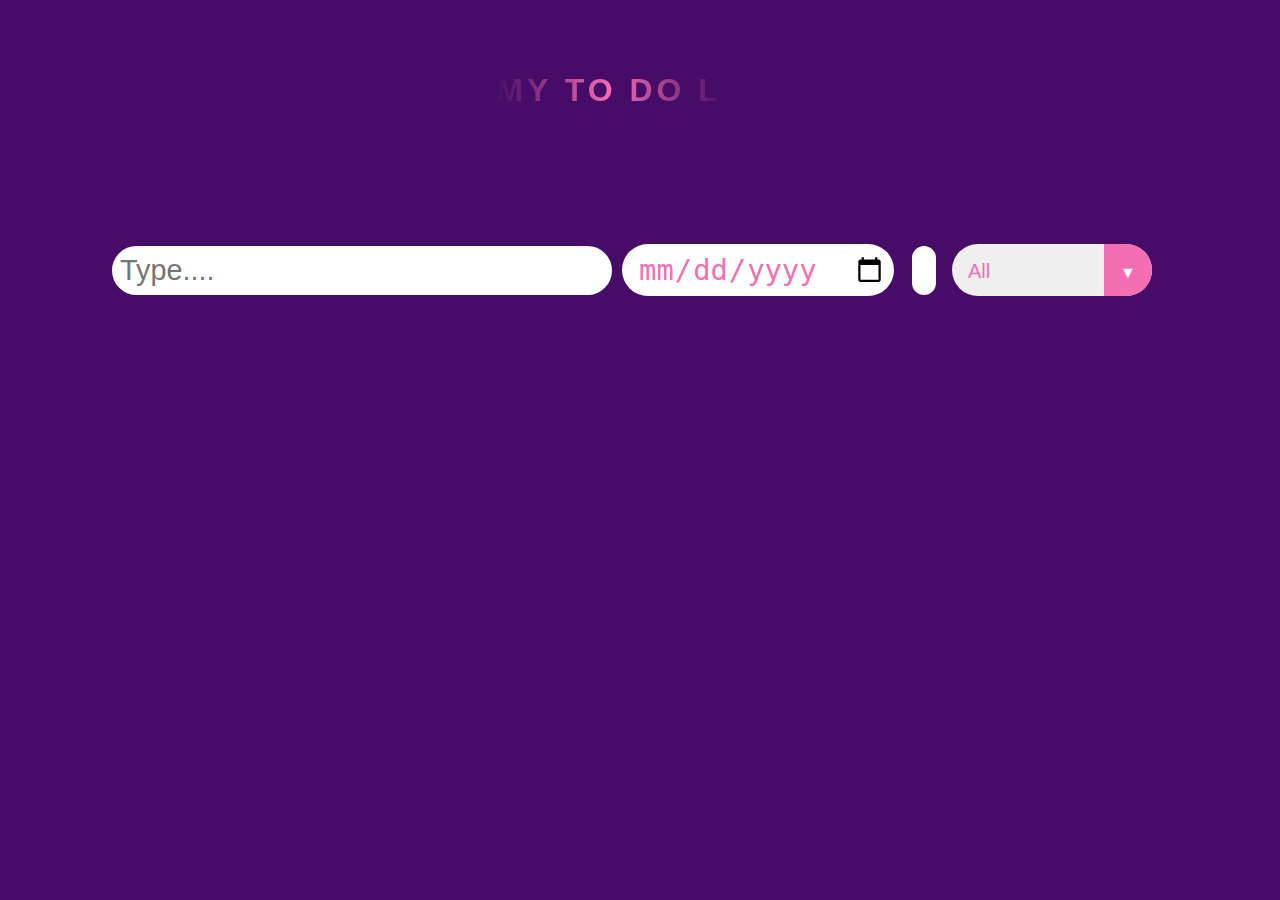
<file: index.html>
<!DOCTYPE html>
<html lang="en">
<head>
    <meta charset="UTF-8">
    <meta http-equiv="X-UA-Compatible" content="IE=edge">
    <meta name="viewport" content="width=device-width, initial-scale=1.0">
    <link rel="preconnect" href="https://fonts.googleapis.com">
    <link rel="preconnect" href="https://fonts.gstatic.com" crossorigin>
    <link href="https://fonts.googleapis.com/css2?family=Poppins&display=swap" rel="stylesheet">
    <link rel="stylesheet" href="https://cdnjs.cloudflare.com/ajax/libs/font-awesome/5.15.3/css/all.min.css" integrity="sha512-iBBXm8fW90+nuLcSKlbmrPcLa0OT92xO1BIsZ+ywDWZCvqsWgccV3gFoRBv0z+8dLJgyAHIhR35VZc2oM/gI1w==" crossorigin="anonymous" referrerpolicy="no-referrer" />
    <link rel="stylesheet" href="./styles/styles.css">
    <title>To Do List</title>
</head>
<body>

    <header>
        <h1 class="header-text">My To Do List</h1>
    </header>

    <form action="#">
        <input type="text" class="todo-input" placeholder="Type....">
        <input type="date" name="Date" class="date">
        <button class="todo-button" type="submit">
            <i class="fas fa-plus-circle fa-lg"></i>
        </button>
        <div class="select">
            <select name="todos" class="filter-todo">
                <option value="all">All</option>
                <option value="completed">Completed</option>
                <option value="incompleted">Incompleted</option>
            </select>
        </div>
    </form>

    <div class="todo-container">
        <ul class="todo-list"></ul>
    </div>
    
    <script src="./app/todo.js" type="module"></script>
    <script src="./app/validation.js" type="module"></script>

</body>
</html>
</file>
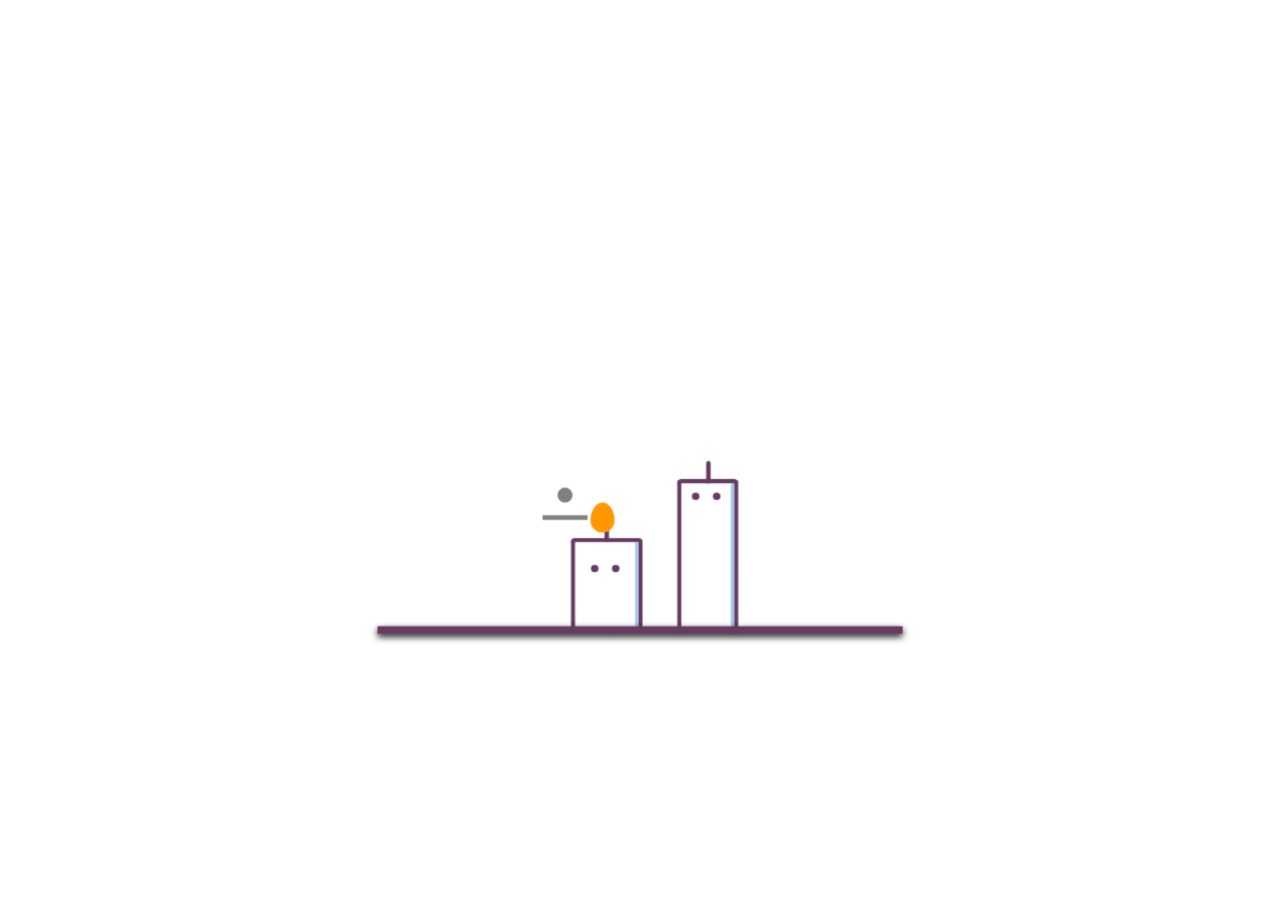
<file: loading.html>
<!DOCTYPE html>
<html lang="en">
<head>
    <meta charset="UTF-8">
    <meta http-equiv="X-UA-Compatible" content="IE=edge">
    <meta name="viewport" content="width=device-width, initial-scale=1.0">
    <link rel="stylesheet" href="./styles/loading.css">
    <title>Loading Page</title>
</head>
<body>
    <div class="wrapper">
        <div class="candles">
        <div class="light__wave"></div>
        <div class="candle1">
            <div class="candle1__body">
            <div class="candle1__eyes">
                <span class="candle1__eyes-one"></span>
                <span class="candle1__eyes-two"></span>
            </div>
            <div class="candle1__mouth"></div>
            </div>
            <div class="candle1__stick"></div>
        </div>
        
        <div class="candle2">
            <div class="candle2__body">
            <div class="candle2__eyes">
                <div class="candle2__eyes-one"></div>
                <div class="candle2__eyes-two"></div>
            </div>
            </div>
            <div class="candle2__stick"></div>
        </div>
        <div class="candle2__fire"></div>
        <div class="sparkles-one"></div>
        <div class="sparkles-two"></div>
        <div class="candle__smoke-one">
    
        </div>
        <div class="candle__smoke-two">
    
        </div>
        </div>
        <div class="floor">
        </div>
    
    </div>

  <script>
    setTimeout(function() {
      window.location.href = "index.html";
    }, 7000);
  </script>
  
</body>
</html>
</file>
<file: styles/styles.css>
*{
    margin: 0;
    padding: 0;
    box-sizing: border-box;
}

.header-text{
    color: #F56EB3;
    font-size: 50px;
    position: relative;
    font-family: sans-serif;
    text-transform: uppercase;
    font-size: 2em;
    letter-spacing: 4px;
    overflow: hidden;
    background: linear-gradient(90deg, #460C68, #F56EB3, #460C68);
    background-repeat: no-repeat;
    background-size: 80%;
    animation: animate 3s linear infinite;
    -webkit-background-clip: text;
    -webkit-text-fill-color: rgba(255, 255, 255, 0);
  }
  
  @keyframes animate {
    0% {
      background-position: -500%;
    }
    100% {
      background-position: 500%;
    }
}
body{
    background-color: #460C68;
    color: white;
    font-family: "Poppins", sans-serif;
    min-height: 100vh;
}

.filter-todo{
    width: 200px;
    font-size: 20px;
}

.date {
    color: #F56EB3;
    margin-left: 10px;
    margin-right: 10px;
    font-size: 1.8rem;
    display: inline-block;
}

@media (max-width: 600px) {
    .date {
        font-size: 1.4rem;
        margin: 0 5px;
    }
}

.datetime{
    margin-right: 20px;
    color: #F56EB3;
}

header, 
form {
    min-height: 20vh;
    display: flex;
    justify-content: center;
    align-items: center;
}

.todo-input {
    width: 100%;
    max-width: 500px;
    padding: 0.5rem;
    font-size: 1.8rem;
    border: none;
    border-radius: 2rem;
}

@media (max-width: 600px) {
    .todo-input {
        font-size: 1.4rem;
        padding: 0.4rem;
    }
}


form input, 
form button {
    padding: 0.5rem;
    padding-left: 1rem;
    font-size: 1.8rem;
    border: none;
    background: white;
    border-radius: 2rem;
}

form button {
    color: #F56EB3;
    background: white;
    cursor: pointer;
    transition: all 0.3 ease;
    margin-left: 0.5rem;
}
form button:hover {
    color: white;
    background: #F56EB3;
}

.fa-plus-circle {
    margin-top: 0.3rem;
    margin-left: -8px;
}

.todo-container {
    display: flex;
    justify-content: center;
    align-items: center;
}

.todo-list {
    min-width: 30%;
    list-style: none;
}

.todo {
    margin: 0.5rem;
    padding-left: 0.5rem;
    background: white;
    color: black;
    font-size: 1.5rem;
    display: flex;
    justify-content: space-between;
    align-items: center;
    transition: 0.5s;
    border-radius: 2rem;
}

@media (max-width: 720px) {
    .todo {
      font-size: 2.5vmin;
      padding-left: 0.2vw;
      margin: 0.5vh 0.2vw;
    }
}

.todo li {
    flex: 1;
}

.trash-btn, 
.complete-btn {
    color: white;
    border: none;
    padding: 1rem;
    cursor: pointer;
    font-size: 1.5rem;
}

.complete-btn {
    background: #F56EB3;
}

.trash-btn {
    border-top-right-radius: 1.75rem;
    border-bottom-right-radius: 1.75rem;
    background: rgb(171, 171, 171);
}

.todo-item {
    padding: 0rem 0.5rem;
}

.fa-trash, 
.fa-check-circle {
    pointer-events: none;
}

.completed {
    text-decoration: line-through;
    opacity: 0.5;
}

.slide {
    transform: translateX(10rem);
    opacity: 0;
}

select {
    -webkit-appearance: none;
    -moz-appearance: none;
    appearance: none;
    outline: none;
    border: none;
}

.select {
    margin: 1rem;
    position: relative;
    overflow: hidden;
    border-radius: 50px;
}

select {
    color:#F56EB3;
    width: 10rem;
    height: 3.2rem;
    cursor: pointer;
    padding: 1rem;
}

.select::after {
    content: "\25BC";
    position: absolute;
    background:#F56EB3;
    top: 0;
    right: 0;
    padding: 1rem;
    pointer-events: none;
    transition: all 0.3s ease;
}

.select::hover::after {
    background: white;
    color: #F56EB3;
}
</file>
<file: styles/loading.css>
body {
    background-color: #FFF;
    animation: change-background 3s infinite linear;
}

.wrapper {
    position: absolute;
    left: 50%;
    top: 70%;
    transform: scale(1.5, 1.5) translate(-50%, -50%);
}
  
.floor {
    position: absolute;
    left: 50%;
    top: 50%;
    width: 350px;
    height: 5px;
    background: #673C63;
    transform: translate(-50%, -50%);
    box-shadow: 0px 2px 5px #111;
    z-index: 2;
}
  
.candles {
    position: absolute;
    left: 50%;
    top: 50%;
    width: 250px;
    height: 150px;
    transform: translate(-50%, -100%);
    z-index: 1;
}
  
.candle1 {
    position: absolute;
    left: 50%;
    top: 50%;
    width: 35px;
    height: 100px;
    background: #fff;
    border: 3px solid #673C63;
    border-bottom: 0px;
    border-radius: 3px;
    transform-origin: center right;
    transform: translate(60%, -25%);
    box-shadow: -2px 0px 0px #95c6f2 inset;
    animation: expand-body 3s infinite linear;
}
  
.candle1__stick, .candle2__stick {
    position: absolute;
    left: 50%;
    top: 0%;
    width: 3px;
    height: 15px;
    background: #673C63;
    border-radius: 8px;
    transform: translate(-50%, -100%);
}
  
.candle2__stick {
    height: 12px;
    transform-origin: bottom center;
    animation: stick-animation 3s infinite linear;
}
  
.candle1__eyes, .candle2__eyes {
    position: absolute;
    left: 50%;
    top: 0%;
    width: 35px;
    height: 30px;
    transform: translate(-50%, 0%);
}
  
.candle1__eyes-one {
    position: absolute;
    left: 30%;
    top: 20%;
    width: 5px;
    height: 5px;
    border-radius: 100%;
    background: #673C63;
    transform: translate(-70%, 0%);
    animation: blink-eyes 3s infinite linear;
}
  
.candle1__eyes-two {
    position: absolute;
    left: 70%;
    top: 20%;
    width: 5px;
    height: 5px;
    border-radius: 100%;
    background: #673C63;
    transform: translate(-70%, 0%);
    animation: blink-eyes 3s infinite linear;
}
  
.candle1__mouth {
    position: absolute;
    left: 40%;
    top: 20%;
    width: 0px;
    height: 0px;
    border-radius: 20px;
    background: #673C63;
    transform: translate(-50%, -50%);
    animation: uff 3s infinite linear;
}
  
.candle__smoke-one {
    position: absolute;
    left: 30%;
    top: 50%;
    width: 30px;
    height: 3px;
    background: grey;
    transform: translate(-50%, -50%);
    animation: move-left 3s infinite linear;
}
  
.candle__smoke-two {
    position: absolute;
    left: 30%;
    top: 40%;
    width: 10px;
    height: 10px;
    border-radius: 10px;
    background: grey;
    transform: translate(-50%, -50%);
    animation: move-top 3s infinite linear;
}
  
.candle2 {
    position: absolute;
    left: 20%;
    top: 65%;
    width: 42px;
    height: 60px;
    background: #fff;
    border: 3px solid #673C63;
    border-bottom: 0px;
    border-radius: 3px;
    transform: translate(60%, -15%);
    transform-origin: center right;
    box-shadow: -2px 0px 0px #95c6f2 inset;
    animation: shake-left 3s infinite linear;
}
  
.candle2__eyes-one {
    position: absolute;
    left: 30%;
    top: 50%;
    width: 5px;
    height: 5px;
    display: inline-block;
    border: 0px solid #673C63;
    border-radius: 100%;
    float: left;
    background: #673C63;
    transform: translate(-80%, 0%);
    animation: changeto-lower 3s infinite linear;
}
  
.candle2__eyes-two {
    position: absolute;
    left: 70%;
    top: 50%;
    width: 5px;
    height: 5px;
    display: inline-block;
    border: 0px solid #673C63;
    border-radius: 100%;
    float: left;
    background: #673C63;
    transform: translate(-80%, 0%);
    animation: changeto-greater 3s infinite linear;
}
  
.light__wave {
    position: absolute;
    top: 35%;
    left: 35%;
    width: 75px;
    height: 75px;
    border-radius: 100%;
    z-index: 0;
    transform: translate(-25%, -50%) scale(2.5, 2.5);
    border: 2px solid rgba(255, 255, 255, 0.2);
    animation: expand-light 3s infinite linear;
}
  
.candle2__fire {
    position: absolute;
    top: 50%;
    left: 40%;
    display: block;
    width: 16px;
    height: 20px;
    background-color: red;
    border-radius: 50% 50% 50% 50% / 60% 60% 40% 40%;
    background: #FF9800;
    transform: translate(-50%, -50%);
    animation: dance-fire 3s infinite linear;
}
  
@keyframes blink-eyes {
    0%,35% {
      opacity: 1;
      transform: translate(-70%, 0%);
    }
    36%,39% {
      opacity: 0;
      transform: translate(-70%, 0%);
    }
    40% {
      opacity: 1;
      transform: translate(-70%, 0%);
    }
    50%,65% {
      transform: translate(-140%, 0%);
    }
    66% {
      transform: translate(-70%, 0%);
    }
}
@keyframes expand-body {
    0%,40% {
      transform: scale(1, 1) translate(60%, -25%);
    }
    45%,55% {
      transform: scale(1.1, 1.1) translate(60%, -28%);
    }
    60% {
      transform: scale(0.89, 0.89) translate(60%, -25%);
    }
    65% {
      transform: scale(1, 1) translate(60%, -25%);
    }
    70% {
      transform: scale(0.95, 0.95) translate(60%, -25%);
    }
    75% {
      transform: scale(1, 1) translate(60%, -25%);
    }
}
@keyframes uff {
    0%,40% {
      width: 0px;
      height: 0px;
    }
    50%,54% {
      width: 15px;
      height: 15px;
      left: 30%;
    }
    59% {
      width: 5px;
      height: 5px;
      left: 20%;
    }
    62% {
      width: 2px;
      height: 2px;
      left: 20%;
    }
    67% {
      width: 0px;
      height: 0px;
      left: 30%;
    }
}
@keyframes change-background {
    0%,59%,98%,100% {
      background: #FFF;
    }
    61%,97% {
      background: #000;
    }
}
@keyframes move-left {
    0%,59%,100% {
      width: 0px;
      left: 40%;
    }
    60% {
      width: 30px;
      left: 30%;
    }
    68% {
      width: 0px;
      left: 20%;
    }
}
@keyframes move-top {
    0%,64%,100% {
      width: 0px;
      height: 0px;
      top: 0%;
    }
    65% {
      width: 10px;
      height: 10px;
      top: 40%;
      left: 40%;
    }
    80% {
      width: 0px;
      height: 0px;
      top: 20%;
    }
}
@keyframes shake-left {
    0%,40% {
      left: 20%;
      transform: translate(60%, -15%);
    }
    50%,54% {
      left: 20%;
      transform: translate(60%, -15%);
    }
    59% {
      left: 20%;
      transform: translate(60%, -15%);
    }
    62% {
      left: 18%;
      transform: translate(60%, -15%);
    }
    65% {
      left: 21%;
      transform: translate(60%, -15%);
    }
    67% {
      left: 20%;
      transform: translate(60%, -15%);
    }
    75% {
      left: 20%;
      transform: scale(1.15, 0.85) translate(60%, -15%);
      background: #fff;
      border-color: #673C63;
    }
    91% {
      left: 20%;
      transform: scale(1.18, 0.82) translate(60%, -10%);
      background: #F44336;
      border-color: #F44336;
      box-shadow: -2px 0px 0px #F44336 inset;
    }
    92% {
      left: 20%;
      transform: scale(0.85, 1.15) translate(60%, -15%);
    }
    95% {
      left: 20%;
      transform: scale(1.05, 0.95) translate(60%, -15%);
    }
    97% {
      left: 20%;
      transform: scale(1, 1) translate(60%, -15%);
    }
}
@keyframes stick-animation {
    0%,40% {
      left: 50%;
      top: 0%;
      transform: translate(-50%, -100%);
    }
    50%,54% {
      left: 50%;
      top: 0%;
      transform: translate(-50%, -100%);
    }
    59% {
      left: 50%;
      top: 0%;
      transform: translate(-50%, -100%);
    }
    62% {
      left: 50%;
      top: 0%;
      transform: rotateZ(-15deg) translate(-50%, -100%);
    }
    65% {
      left: 50%;
      top: 0%;
      transform: rotateZ(15deg) translate(-50%, -100%);
    }
    70% {
      left: 50%;
      top: 0%;
      transform: rotateZ(-5deg) translate(-50%, -100%);
    }
    72% {
      left: 50%;
      top: 0%;
      transform: rotateZ(5deg) translate(-50%, -100%);
    }
    74%,84% {
      left: 50%;
      top: 0%;
      transform: rotateZ(0deg) translate(-50%, -100%);
    }
    85% {
      transform: rotateZ(180deg) translate(0%, 120%);
    }
    92% {
      left: 50%;
      top: 0%;
      transform: translate(-50%, -100%);
}
}   
@keyframes expand-light {
    10%,29%,59%,89% {
      transform: translate(-25%, -50%) scale(0, 0);
      border: 2px solid rgba(255, 255, 255, 0);
    }
    90%,20%,50% {
      transform: translate(-25%, -50%) scale(1, 1);
    }
    95%,96%,26%,27%,56%,57% {
      transform: translate(-25%, -50%) scale(2, 2);
      border: 2px solid rgba(255, 255, 255, 0.5);
    }
    0%,28%,58%,100% {
      transform: translate(-25%, -50%) scale(2.5, 2.5);
      border: 2px solid rgba(255, 255, 255, 0.2);
    }
}
@keyframes dance-fire {
    59%,89% {
      left: 40%;
      width: 0px;
      height: 0px;
    }
    90%,0%,7%,15%,23%,31%,39%,47%,55% {
      left: 40.8%;
      width: 16px;
      height: 20px;
      background: #FFC107;
    }
    94%,3%,11%,19%,27%,35%,43%,51%,58% {
      left: 41.2%;
      width: 16px;
      height: 20px;
      background: #FF9800;
    }
}
@keyframes changeto-lower {
    0%,70%,90% {
      padding: 0px;
      display: inline-block;
      border-radius: 100%;
      background: #673C63;
      border-width: 0 0 0 0;
      border: 0px solid #673C63;
      transform: translate(-90%, 0%);
    }
    71%,89% {
      background: none;
      border: solid #673C63;
      border-radius: 0px;
      border-width: 0 2px 2px 0;
      display: inline-block;
      padding: 1px;
      float: left;
      transform-origin: bottom left;
      transform: rotate(-45deg) translate(-50%, -65%);
      -webkit-transform: rotate(-45deg) translate(-50%, -65%);
    }
}
@keyframes changeto-greater {
    0%,70%,90% {
      top: 50%;
      padding: 0px;
      display: inline-block;
      border-radius: 100%;
      background: #673C63;
      border-width: 0 0 0 0;
      border: 0px solid #673C63;
      transform: translate(-80%, 0%);
    }
    71%,89% {
      top: 30%;
      background: none;
      border: solid #673C63;
      border-radius: 0px;
      border-width: 0 2px 2px 0;
      display: inline-block;
      padding: 1px;
      float: left;
      transform-origin: bottom left;
      transform: rotate(135deg) translate(-80%, 20%);
      -webkit-transform: rotate(135deg) translate(-80%, 20%);
    }
}
</file>
